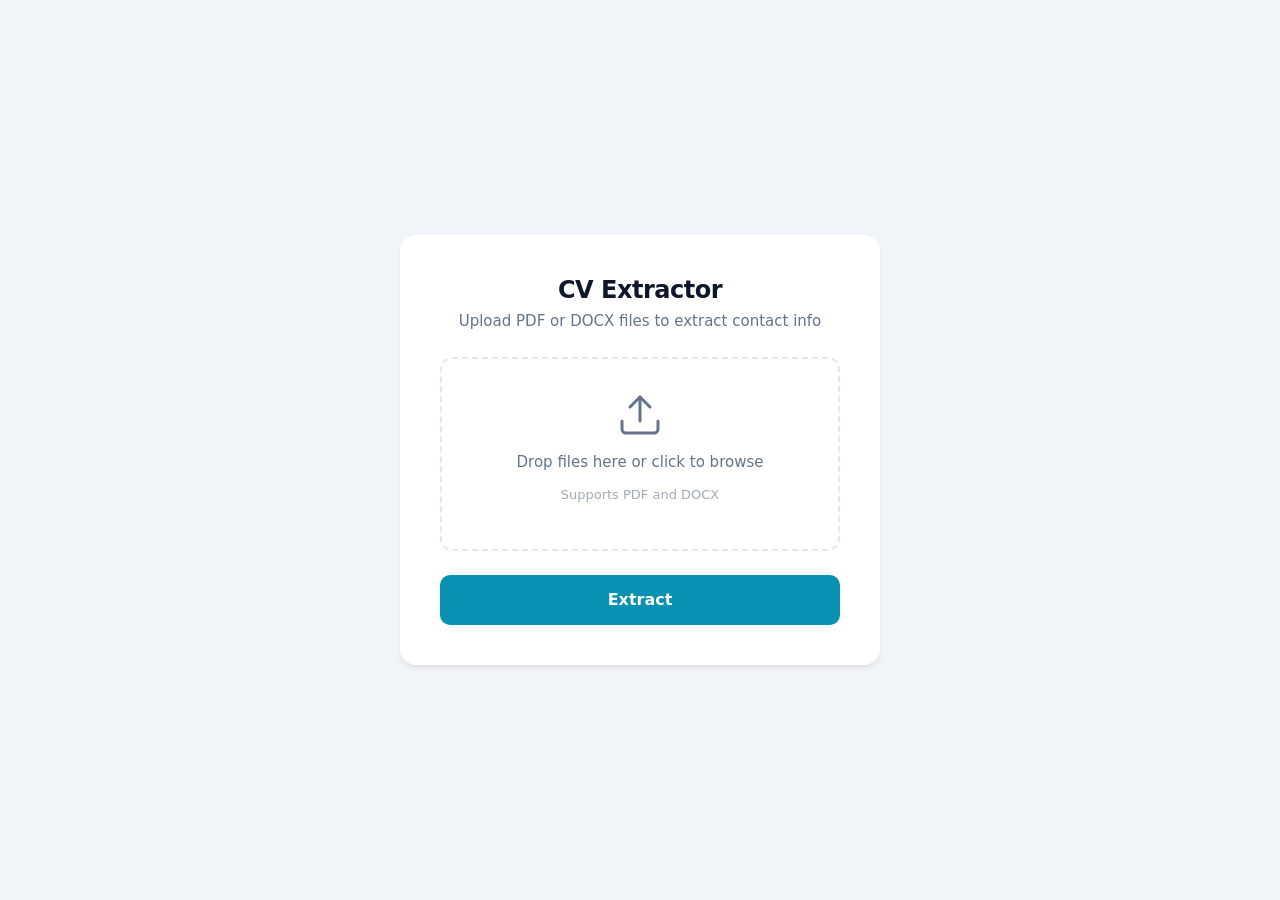
<file: templates/index.html>
<!DOCTYPE html>
<html lang="en">
<head>
<meta charset="UTF-8">
<meta name="viewport" content="width=device-width, initial-scale=1">
<title>CV Extractor</title>
<style>
:root {
  --bg: #f1f5f9;
  --surface: #ffffff;
  --text: #0f172a;
  --text-muted: #64748b;
  --primary: #0891b2;
  --primary-hover: #0e7490;
  --primary-subtle: #ecfeff;
  --accent: #059669;
  --error: #dc2626;
  --error-bg: #fef2f2;
  --error-border: #fecaca;
  --border: #e2e8f0;
  --border-hover: #94a3b8;
  --shadow: 0 1px 2px rgba(0,0,0,.06), 0 1px 3px rgba(0,0,0,.1);
  --shadow-lg: 0 4px 6px -1px rgba(0,0,0,.08), 0 2px 4px -2px rgba(0,0,0,.05);
}
@media (prefers-color-scheme: dark) {
  :root {
    --bg: #0f172a;
    --surface: #1e293b;
    --text: #f1f5f9;
    --text-muted: #94a3b8;
    --primary: #22d3ee;
    --primary-hover: #67e8f9;
    --primary-subtle: #0f292e;
    --accent: #34d399;
    --error: #f87171;
    --error-bg: #451a1a;
    --error-border: #7f1d1d;
    --border: #334155;
    --border-hover: #64748b;
    --shadow: 0 1px 2px rgba(0,0,0,.2), 0 1px 3px rgba(0,0,0,.3);
    --shadow-lg: 0 4px 6px -1px rgba(0,0,0,.3), 0 2px 4px -2px rgba(0,0,0,.2);
  }
}
@media (prefers-reduced-motion: reduce) {
  *,
  *::before,
  *::after {
    animation-duration: 0.01ms !important;
    animation-iteration-count: 1 !important;
    transition-duration: 0.01ms !important;
  }
}
*,
*::before,
*::after {
  box-sizing: border-box;
  margin: 0;
  padding: 0;
}
body {
  font-family: system-ui, -apple-system, sans-serif;
  font-size: 1rem;
  line-height: 1.6;
  background: var(--bg);
  color: var(--text);
  display: flex;
  justify-content: center;
  align-items: center;
  min-height: 100vh;
  margin: 0;
  padding: 1rem;
}
.container {
  background: var(--surface);
  padding: 2.5rem;
  border-radius: 16px;
  box-shadow: var(--shadow-lg);
  text-align: center;
  width: 100%;
  max-width: 480px;
}
h1 {
  font-size: 1.5rem;
  font-weight: 700;
  margin-bottom: .25rem;
  line-height: 1.3;
  letter-spacing: -.02em;
}
.subtitle {
  font-size: .9375rem;
  color: var(--text-muted);
  margin-bottom: 1.5rem;
  line-height: 1.5;
}
[role="alert"] {
  background: var(--error-bg);
  color: var(--error);
  border: 1px solid var(--error-border);
  border-radius: 10px;
  padding: .75rem 1rem;
  margin-bottom: 1rem;
  font-size: .875rem;
  line-height: 1.5;
  text-align: left;
}
.drop-zone {
  border: 2px dashed var(--border);
  border-radius: 12px;
  padding: 2rem 1rem;
  margin-bottom: 1.5rem;
  cursor: pointer;
  transition: border-color .2s, background .2s, box-shadow .2s;
}
.drop-zone:hover,
.drop-zone.dragover {
  border-color: var(--primary);
  background: var(--primary-subtle);
  box-shadow: 0 0 0 4px color-mix(in srgb, var(--primary) 12%, transparent);
}
.drop-zone:focus-visible {
  outline: 2px solid var(--primary);
  outline-offset: 2px;
}
.drop-zone input {
  display: none;
}
.drop-zone-label {
  display: flex;
  flex-direction: column;
  align-items: center;
  gap: .75rem;
  cursor: pointer;
}
.drop-zone-icon {
  width: 48px;
  height: 48px;
  color: var(--text-muted);
  transition: color .2s;
}
.drop-zone:hover .drop-zone-icon {
  color: var(--primary);
}
.drop-zone-text {
  font-size: .9375rem;
  color: var(--text-muted);
  line-height: 1.5;
}
.drop-zone-hint {
  font-size: .8125rem;
  color: var(--text-muted);
  opacity: .6;
  line-height: 1.5;
}
#file-count {
  display: block;
  margin-top: .75rem;
  font-size: .8125rem;
  font-weight: 600;
  color: var(--primary);
  line-height: 1.5;
}
.btn {
  position: relative;
  display: inline-flex;
  align-items: center;
  justify-content: center;
  gap: .5rem;
  width: 100%;
  padding: .8125rem 1.5rem;
  background: var(--primary);
  color: #ffffff;
  font-size: 1rem;
  font-weight: 600;
  font-family: inherit;
  line-height: 1.5;
  border: none;
  border-radius: 10px;
  cursor: pointer;
  transition: background .15s, box-shadow .15s, transform .15s;
}
.btn:hover {
  background: var(--primary-hover);
  box-shadow: var(--shadow);
}
.btn:active {
  transform: scale(.97);
}
.btn:focus-visible {
  outline: 2px solid var(--primary);
  outline-offset: 2px;
}
.btn:disabled {
  background: var(--border);
  color: var(--text-muted);
  cursor: not-allowed;
  transform: none;
  box-shadow: none;
}
.spinner {
  display: inline-block;
  width: 1.125rem;
  height: 1.125rem;
  border: 2px solid #ffffff;
  border-top-color: transparent;
  border-radius: 50%;
  animation: spin .6s linear infinite;
  vertical-align: middle;
  flex-shrink: 0;
}
.btn:disabled .spinner {
  border-color: var(--text-muted);
  border-top-color: transparent;
}
@keyframes spin {
  to {
    transform: rotate(360deg);
  }
}
</style>
</head>
<body>
<main class="container">
  <h1>CV Extractor</h1>
  <p class="subtitle">Upload PDF or DOCX files to extract contact info</p>

  <div id="error" role="alert" aria-live="assertive" hidden></div>

  <form method="post" enctype="multipart/form-data" action="{{ url_for('extract') }}" id="upload-form" novalidate>
    <div class="drop-zone" id="drop-zone" tabindex="0" role="button" aria-label="Click or drag to upload CV files">
      <label class="drop-zone-label" for="file-input">
        <svg class="drop-zone-icon" xmlns="http://www.w3.org/2000/svg" viewBox="0 0 24 24" fill="none" stroke="currentColor" stroke-width="1.5" stroke-linecap="round" stroke-linejoin="round" aria-hidden="true">
          <path d="M21 15v4a2 2 0 0 1-2 2H5a2 2 0 0 1-2-2v-4"/>
          <polyline points="17 8 12 3 7 8"/>
          <line x1="12" y1="3" x2="12" y2="15"/>
        </svg>
        <span class="drop-zone-text">Drop files here or click to browse</span>
        <span class="drop-zone-hint">Supports PDF and DOCX</span>
      </label>
      <input
        type="file"
        name="files"
        id="file-input"
        multiple
        accept=".pdf,.docx"
      >
      <span id="file-count"></span>
    </div>

    <button type="submit" class="btn" id="submit-btn">
      <span id="btn-text">Extract</span>
    </button>
  </form>
</main>

<script>
  const fileInput = document.getElementById('file-input');
  const fileCount = document.getElementById('file-count');
  const dropZone = document.getElementById('drop-zone');
  const form = document.getElementById('upload-form');
  const submitBtn = document.getElementById('submit-btn');
  const btnText = document.getElementById('btn-text');
  const errorEl = document.getElementById('error');

  function updateFileCount() {
    const n = fileInput.files.length;
    fileCount.textContent = n
      ? `${n} file${n !== 1 ? 's' : ''} selected`
      : '';
  }

  function showError(msg) {
    errorEl.textContent = msg;
    errorEl.hidden = false;
  }

  function clearError() {
    errorEl.hidden = true;
    errorEl.textContent = '';
  }

  fileInput.addEventListener('change', () => {
    clearError();
    updateFileCount();
  });

  dropZone.addEventListener('click', () => {
    fileInput.click();
  });

  dropZone.addEventListener('keydown', e => {
    if (e.key === 'Enter' || e.key === ' ') {
      e.preventDefault();
      fileInput.click();
    }
  });

  dropZone.addEventListener('dragover', e => {
    e.preventDefault();
    e.stopPropagation();
    dropZone.classList.add('dragover');
  });

  dropZone.addEventListener('dragleave', e => {
    e.preventDefault();
    e.stopPropagation();
    dropZone.classList.remove('dragover');
  });

  dropZone.addEventListener('drop', e => {
    e.preventDefault();
    e.stopPropagation();
    dropZone.classList.remove('dragover');
    fileInput.files = e.dataTransfer.files;
    updateFileCount();
  });

  form.addEventListener('submit', e => {
    clearError();
    if (!fileInput.files.length) {
      e.preventDefault();
      showError('Please select at least one file.');
      return;
    }
    submitBtn.disabled = true;
    btnText.innerHTML = '<span class="spinner"></span>Extracting…';
  });
</script>
</body>
</html>
</file>
